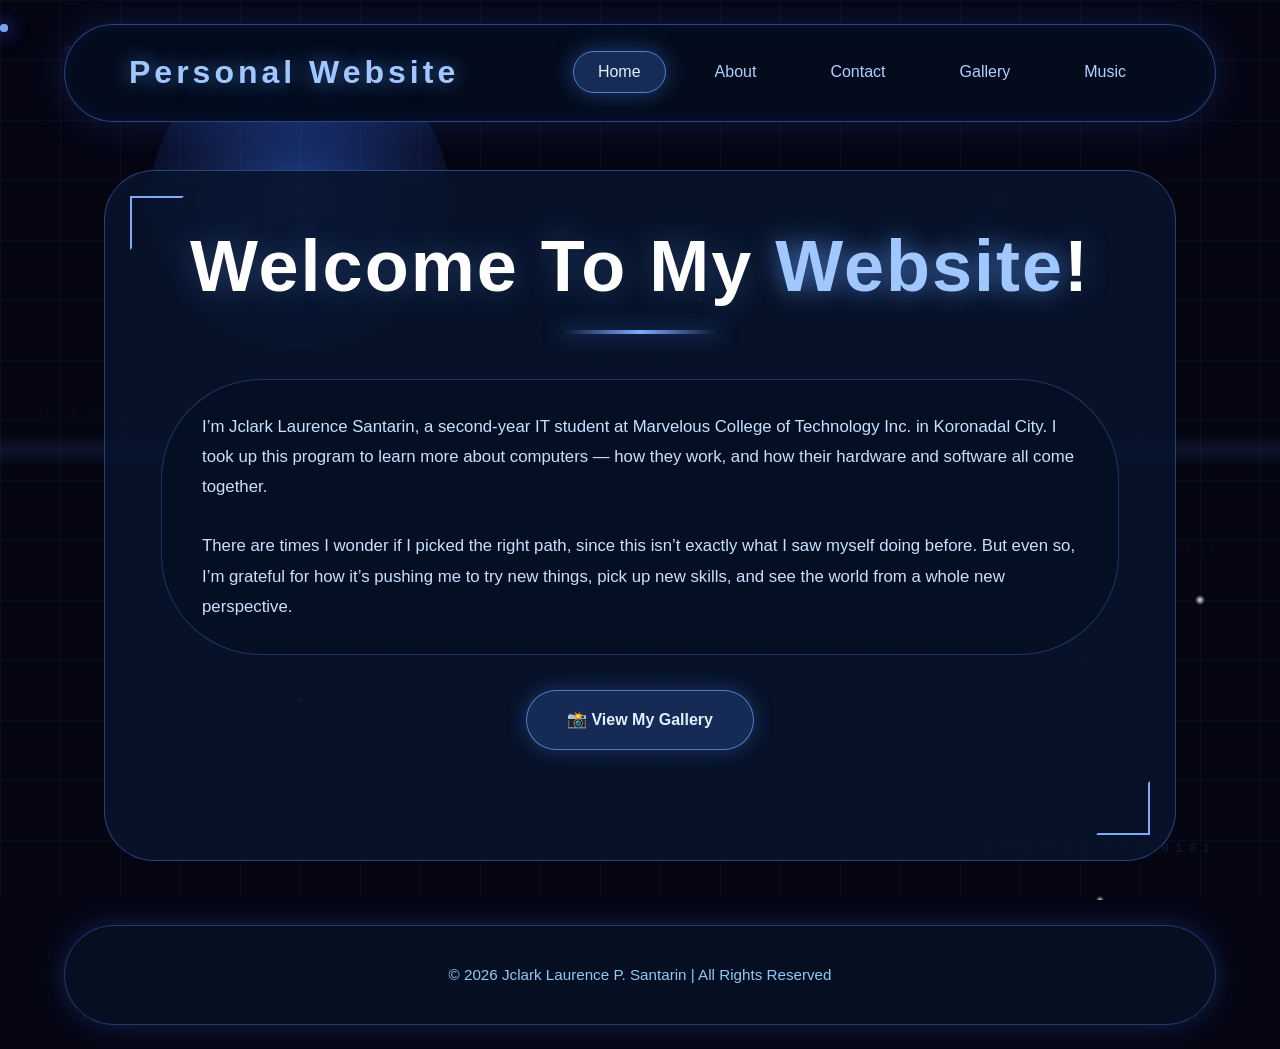
<file: index.html>
<!DOCTYPE html>
<html lang="en">
<head>
    <meta charset="UTF-8">
    <meta name="viewport" content="width=device-width, initial-scale=1.0">
    <title>Home | Jclark Santarin</title>
    <link rel="stylesheet" href="assets/css/style.css">
</head>
<body>

    <div class="scattered-code">&lt;html&gt;</div>
    <div class="scattered-code">const code = true;</div>
    <div class="scattered-code">function run() {}</div>
    <div class="scattered-code">while(active) {}</div>
    <div class="scattered-code">IT_STUDENT = 19</div>
    <div class="scattered-code">// loading...</div>

    <div class="binary-corner top-left">01001001 01010100</div>
    <div class="binary-corner bottom-right">01001110 01010101</div>
    <div class="tech-node"></div>
    <div class="tech-node"></div>
    <div class="tech-node"></div>
    <div class="tech-node"></div>

    <header>
        <div class="nav-container">
            <div class="logo">Personal Website</div>
            <div class="toggle-btn" id="menuToggle">
                <span></span>
                <span></span>
                <span></span>
            </div>
            <ul class="nav-links" id="navLinks">
                <li><a href="index.html" class="active">Home</a></li>
                <li><a href="about.html">About</a></li>
                <li><a href="contact.html">Contact</a></li>
                <li><a href="gallery.html">Gallery</a></li>
                <li><a href="music.html">Music</a></li> 
            </ul>
        </div>
    </header>

    <main>
        <div class="page-card">
            <h1>Welcome To My <span>Website</span>!</h1>
            <div class="info-box">
                <p>I’m Jclark Laurence Santarin, a second-year IT student at Marvelous College of Technology Inc. in Koronadal City. I took up this program to learn more about computers — how they work, and how their hardware and software all come together.</p>
                <br>
                <p>There are times I wonder if I picked the right path, since this isn’t exactly what I saw myself doing before. But even so, I’m grateful for how it’s pushing me to try new things, pick up new skills, and see the world from a whole new perspective.</p>
            </div>

            <!-- NEW BUTTON TO GALLERY -->
            <div style="text-align: center; margin-top: 2rem;">
                <a href="gallery.html" class="gallery-btn">📸 View My Gallery</a>
            </div>
        </div>
    </main>

    <footer>
        <p>&copy; 2026 Jclark Laurence P. Santarin | All Rights Reserved</p>
    </footer>

    <script>
        const menuToggle = document.getElementById('menuToggle');
        const navLinks = document.getElementById('navLinks');
        menuToggle.addEventListener('click', () => {
            menuToggle.classList.toggle('active');
            navLinks.classList.toggle('active');
        });
        document.querySelectorAll('.nav-links a').forEach(link => {
            link.addEventListener('click', () => {
                menuToggle.classList.remove('active');
                navLinks.classList.remove('active');
            });
        });
    </script>

</body>

<div class="flying-code-container">
    <div class="flying-code">sudo apt update</div>
    <div class="flying-code">const hack = true;</div>
    <div class="flying-code">01001001 01010100</div>
    <div class="flying-code">system.connect();</div>
    <div class="flying-code">encrypt(data);</div>
    <div class="flying-code">while(running) {}</div>
    <div class="flying-code">// loading...</div>
    <div class="flying-code">access.granted;</div>
    <div class="flying-code">byte.stream++;</div>
    <div class="flying-code">execute.run();</div>
</div>
</html>
</file>
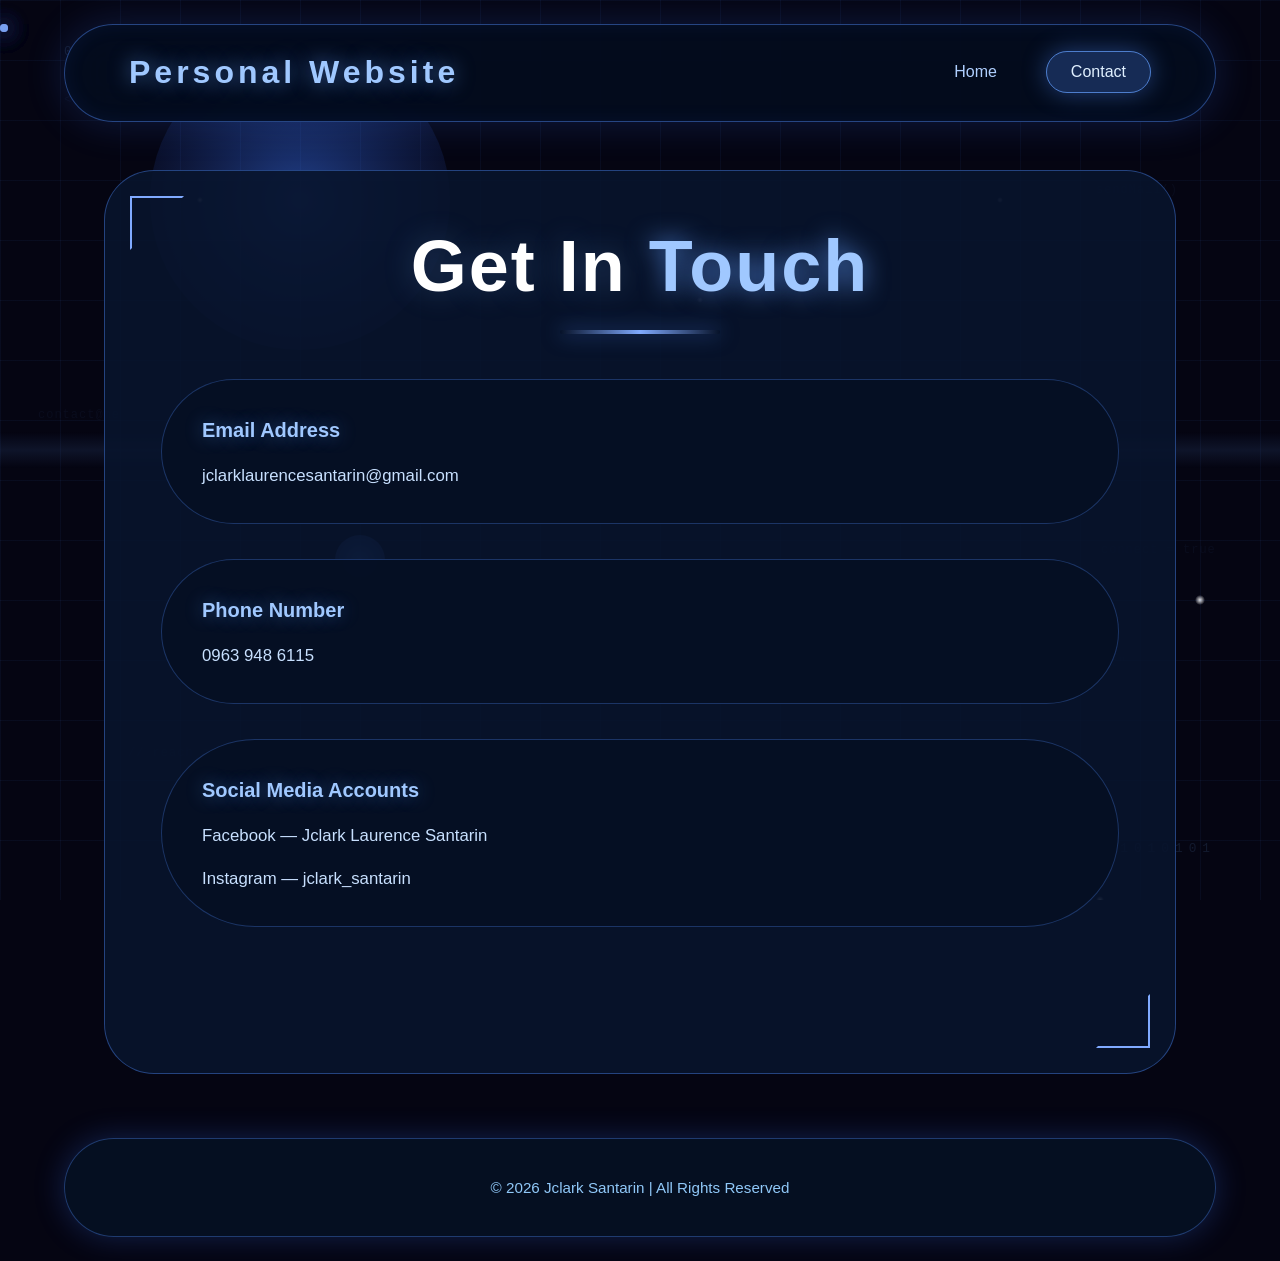
<file: contact.html>
<!DOCTYPE html>
<html lang="en">
<head>
    <meta charset="UTF-8">
    <meta name="viewport" content="width=device-width, initial-scale=1.0">
    <title>Contact Me | Jclark Santarin</title>
    <link rel="stylesheet" href="assets/css/style.css">
</head>
<body>

    <div class="scattered-code">&lt;form&gt;</div>
    <div class="scattered-code">sendMail()</div>
    <div class="scattered-code">contact@me</div>
    <div class="scattered-code">connect = true</div>
    <div class="scattered-code">// reach_out</div>
    <div class="scattered-code">href="contact"</div>

    <div class="binary-corner top-left">01001001 01010100</div>
    <div class="binary-corner bottom-right">01001110 01010101</div>
    <div class="tech-node"></div>
    <div class="tech-node"></div>
    <div class="tech-node"></div>
    <div class="tech-node"></div>

    <header>
        <div class="nav-container">
            <div class="logo">Personal Website</div>
            <div class="toggle-btn" id="menuToggle">
                <span></span>
                <span></span>
                <span></span>
            </div>
            <ul class="nav-links" id="navLinks">
                <li><a href="index.html">Home</a></li>
                <li><a href="contact.html" class="active">Contact</a></li>
            </ul>
        </div>
    </header>

    <main>
        <div class="page-card">
            <h1>Get In <span>Touch</span></h1>
            <div class="info-box">
                <h3>Email Address</h3>
                <a href="https://mail.google.com/mail/?view=cm&fs=1&to=jclarklaurencesantarin@gmail.com" target="_blank" rel="noopener noreferrer">jclarklaurencesantarin@gmail.com</a>
            </div>
            <div class="info-box">
                <h3>Phone Number</h3>
                <a href="tel:+639639486115">0963 948 6115</a>
            </div>
            <div class="info-box">
                <h3>Social Media Accounts</h3>
                <p><a href="https://www.facebook.com/its.laurence.santarin/" target="_blank" rel="noopener noreferrer">Facebook — Jclark Laurence Santarin</a></p>
                <p style="margin-top: 0.8rem;"><a href="https://www.instagram.com/jclark_santarin/" target="_blank" rel="noopener noreferrer">Instagram — jclark_santarin</a></p>
            </div>
        </div>
    </main>

    <footer>
        <p>&copy; 2026 Jclark Santarin | All Rights Reserved</p>
    </footer>

    <script>
        const menuToggle = document.getElementById('menuToggle');
        const navLinks = document.getElementById('navLinks');
        menuToggle.addEventListener('click', () => {
            menuToggle.classList.toggle('active');
            navLinks.classList.toggle('active');
        });
        document.querySelectorAll('.nav-links a').forEach(link => {
            link.addEventListener('click', () => {
                menuToggle.classList.remove('active');
                navLinks.classList.remove('active');
            });
        });
    </script>

</body>

<div class="flying-code-container">
    <div class="flying-code">sudo apt update</div>
    <div class="flying-code">const hack = true;</div>
    <div class="flying-code">01001001 01010100</div>
    <div class="flying-code">system.connect();</div>
    <div class="flying-code">encrypt(data);</div>
    <div class="flying-code">while(running) {}</div>
    <div class="flying-code">// loading...</div>
    <div class="flying-code">access.granted;</div>
    <div class="flying-code">byte.stream++;</div>
    <div class="flying-code">execute.run();</div>
</div>
</html>
</file>
<file: assets/css/style.css>
* {
    margin: 0;
    padding: 0;
    box-sizing: border-box;
    font-family: 'Montserrat', 'Segoe UI', 'Roboto', sans-serif;
}

html {
    scroll-behavior: smooth;
    font-size: 16px;
    /* FIX: Solid deep space base so no white shows through */
    background: #050512 !important;
}

body {
    line-height: 1.8;
    color: #e6f7ff;
    /* FIX: Solid deep space base FIRST, then galaxy image on top */
    background: #050512;
    background-image: 
        url('data:image/svg+xml;utf8,<svg xmlns="http://www.w3.org/2000/svg" viewBox="0 0 2000 2000"><defs><radialGradient id="galaxy" cx="50%" cy="50%" r="70%" fx="50%" fy="50%"><stop offset="0%" stop-color="rgba(60, 120, 255, 0.8)" stop-opacity="0.9"/><stop offset="100%" stop-color="rgba(30, 60, 150, 0.3)" stop-opacity="0.1"/></radialGradient><radialGradient id="star1" cx="50%" cy="50%" r="50%" fx="50%" fy="50%"><stop offset="0%" stop-color="rgba(255, 255, 255, 1)" stop-opacity="1"/><stop offset="100%" stop-color="rgba(255, 255, 255, 0)" stop-opacity="0"/></radialGradient><radialGradient id="star2" cx="50%" cy="50%" r="50%" fx="50%" fy="50%"><stop offset="0%" stop-color="rgba(255, 255, 255, 0.8)" stop-opacity="0.8"/><stop offset="100%" stop-color="rgba(255, 255, 255, 0)" stop-opacity="0"/></radialGradient><radialGradient id="planet1" cx="50%" cy="50%" r="70%" fx="50%" fy="50%"><stop offset="0%" stop-color="rgba(80, 140, 255, 0.9)" stop-opacity="0.9"/><stop offset="100%" stop-color="rgba(50, 100, 200, 0.7)" stop-opacity="0.7"/></radialGradient><radialGradient id="planet2" cx="50%" cy="50%" r="70%" fx="50%" fy="50%"><stop offset="0%" stop-color="rgba(100, 80, 255, 0.9)" stop-opacity="0.9"/><stop offset="100%" stop-color="rgba(70, 50, 200, 0.7)" stop-opacity="0.7"/></radialGradient><radialGradient id="planet3" cx="50%" cy="50%" r="70%" fx="50%" fy="50%"><stop offset="0%" stop-color="rgba(120, 100, 255, 0.9)" stop-opacity="0.9"/><stop offset="100%" stop-color="rgba(80, 60, 200, 0.7)" stop-opacity="0.7"/></radialGradient></defs><circle cx="300" cy="200" r="150" fill="url(%23galaxy)" opacity="0.7"/><circle cx="1400" cy="1600" r="200" fill="url(%23galaxy)" opacity="0.5"/><circle cx="1000" cy="1000" r="100" fill="url(%23galaxy)" opacity="0.6"/><circle cx="200" cy="1400" r="80" fill="url(%23galaxy)" opacity="0.4"/><circle cx="1800" cy="600" r="120" fill="url(%23galaxy)" opacity="0.5"/><circle cx="400" cy="1000" r="5" fill="url(%23star1)" opacity="0.9"/><circle cx="1600" cy="400" r="4" fill="url(%23star1)" opacity="0.8"/><circle cx="800" cy="1400" r="3" fill="url(%23star2)" opacity="0.7"/><circle cx="1200" cy="600" r="5" fill="url(%23star1)" opacity="0.9"/><circle cx="300" cy="700" r="3" fill="url(%23star2)" opacity="0.6"/><circle cx="1700" cy="1300" r="4" fill="url(%23star1)" opacity="0.8"/><circle cx="700" cy="300" r="3" fill="url(%23star2)" opacity="0.7"/><circle cx="1300" cy="1700" r="5" fill="url(%23star1)" opacity="0.9"/><circle cx="1000" cy="200" r="3" fill="url(%23star2)" opacity="0.6"/><circle cx="1000" cy="1800" r="4" fill="url(%23star1)" opacity="0.8"/><circle cx="200" cy="200" r="3" fill="url(%23star2)" opacity="0.7"/><circle cx="1800" cy="1800" r="5" fill="url(%23star1)" opacity="0.9"/><circle cx="500" cy="1500" r="3" fill="url(%23star2)" opacity="0.6"/><circle cx="1500" cy="500" r="4" fill="url(%23star1)" opacity="0.8"/><circle cx="600" cy="1600" r="3" fill="url(%23star2)" opacity="0.7"/><circle cx="1400" cy="400" r="5" fill="url(%23star1)" opacity="0.9"/><circle cx="900" cy="1100" r="3" fill="url(%23star2)" opacity="0.6"/><circle cx="1100" cy="900" r="4" fill="url(%23star1)" opacity="0.8"/><circle cx="360" cy="560" r="25" fill="url(%23planet1)" opacity="0.8"/><circle cx="1640" cy="1440" r="35" fill="url(%23planet2)" opacity="0.8"/><circle cx="1360" cy="840" r="18" fill="url(%23planet3)" opacity="0.8"/></svg>');
    background-attachment: fixed;
    background-size: 2000px 2000px;
    min-height: 100vh;
    position: relative;
    overflow-x: hidden;
    opacity: 0;
    animation: systemBoot 2s ease-out forwards, driftUniverse 120s linear infinite;
}

/* === NEW: Smooth galaxy drift animation === */
@keyframes driftUniverse {
    0% { background-position: 0 0; }
    100% { background-position: 2000px 2000px; }
}

@keyframes systemBoot {
    0% { opacity: 0; background-color: #050512; }
    40% { opacity: 1; }
    100% { opacity: 1; }
}

body::before {
    content: '';
    position: fixed;
    inset: 0;
    background-image: 
        linear-gradient(rgba(80, 140, 255, 0.06) 1px, transparent 1px),
        linear-gradient(90deg, rgba(80, 140, 255, 0.06) 1px, transparent 1px);
    background-size: 60px 60px;
    pointer-events: none;
    z-index: 0;
    animation: gridMove 60s linear infinite;
}

@keyframes gridMove {
    0% { transform: translate(0,0); }
    100% { transform: translate(60px,60px); }
}

body::after {
    content: '';
    position: fixed;
    inset: 0;
    background: linear-gradient(180deg, transparent 48%, rgba(100, 160, 255, 0.10) 50%, transparent 52%);
    pointer-events: none;
    z-index: 0;
    animation: scan 15s linear infinite;
}

@keyframes scan {
    0% { transform: translateY(-100%); }
    100% { transform: translateY(100%); }
}

.scattered-code {
    position: fixed;
    font-family: 'Courier New', monospace;
    font-size: 0.75rem;
    color: rgba(100, 160, 255, 0.18);
    letter-spacing: 1px;
    white-space: nowrap;
    pointer-events: none;
    z-index: 0;
    opacity: 0;
    animation: codeReveal 3s ease-out forwards, floatCode 45s infinite ease-in-out 3s;
}

.scattered-code:nth-child(1) { top: 10%; left: 5%; animation-delay: 0.5s, 3.5s; transform: rotate(-8deg); }
.scattered-code:nth-child(2) { top: 20%; right: 8%; animation-delay: 1s, 4s; transform: rotate(6deg); }
.scattered-code:nth-child(3) { top: 45%; left: 3%; animation-delay: 1.5s, 4.5s; transform: rotate(-5deg); }
.scattered-code:nth-child(4) { top: 60%; right: 5%; animation-delay: 2s, 5s; transform: rotate(9deg); }
.scattered-code:nth-child(5) { bottom: 15%; left: 10%; animation-delay: 2.5s, 5.5s; transform: rotate(-10deg); }
.scattered-code:nth-child(6) { bottom: 25%; right: 12%; animation-delay: 3s, 6s; transform: rotate(4deg); }

@keyframes codeReveal {
    0% { opacity: 0; transform: translateY(20px) rotate(var(--r,0deg)); }
    100% { opacity: 0.25; transform: translateY(0) rotate(var(--r,0deg)); }
}

@keyframes floatCode {
    0%,100% { opacity: 0.18; transform: translateY(0) rotate(var(--r,0deg)); }
    50% { opacity: 0.35; transform: translateY(-15px) rotate(var(--r,0deg)); }
}

.tech-node {
    position: fixed;
    width: 8px;
    height: 8px;
    background: #80aaff;
    border-radius: 50%;
    box-shadow: 0 0 25px #6088ff, 0 0 50px rgba(80, 140, 255, 0.5);
    opacity: 0;
    animation: nodePop 2.5s ease-out forwards, nodeFloat 35s infinite ease-in-out 3s;
    z-index: 0;
    pointer-events: none;
}

.tech-node:nth-child(1) { top: 12%; left: 6%; animation-delay: 0.6s, 3.2s; }
.tech-node:nth-child(2) { top: 40%; right: 8%; animation-delay: 1.2s, 3.6s; }
.tech-node:nth-child(3) { bottom: 20%; left: 10%; animation-delay: 1.8s, 4.0s; }
.tech-node:nth-child(4) { bottom: 8%; right: 4%; animation-delay: 2.4s, 4.4s; }

@keyframes nodePop {
    0% { opacity: 0; transform: scale(0); }
    60% { opacity: 1; transform: scale(1.2); }
    100% { opacity: 0.5; transform: scale(1); }
}

@keyframes nodeFloat {
    0%,100% { transform: translateY(0) translateX(0) scale(1); opacity: 0.4; }
    50% { transform: translateY(-40px) translateX(25px) scale(1.4); opacity: 1; }
}

.binary-corner {
    position: fixed;
    font-family: 'Courier New', monospace;
    font-size: 0.8rem;
    color: rgba(120, 180, 255, 0.3);
    letter-spacing: 6px;
    pointer-events: none;
    z-index: 1;
    opacity: 0;
    animation: binaryFade 3s ease-out forwards, binaryPulse 6s ease-in-out infinite alternate 3s;
}

.binary-corner.top-left { top: 2.5rem; left: 5%; animation-delay: 0.3s, 3.3s; }
.binary-corner.bottom-right { bottom: 2.5rem; right: 5%; animation-delay: 0.6s, 3.6s; }

@keyframes binaryFade {
    0% { opacity: 0; letter-spacing: 1px; }
    100% { opacity: 0.4; letter-spacing: 6px; }
}

@keyframes binaryPulse {
    0% { opacity: 0.2; }
    100% { opacity: 0.5; }
}

header {
    background: rgba(4, 12, 30, 0.95);
    backdrop-filter: blur(25px);
    -webkit-backdrop-filter: blur(25px);
    padding: clamp(1rem, 3vw, 1.2rem) 5%;
    margin: 1.5rem 5%;
    border-radius: 100px;
    border: 1px solid rgba(80, 140, 255, 0.45);
    box-shadow: 0 0 40px rgba(60, 120, 255, 0.2), inset 0 0 20px rgba(60, 120, 255, 0.08);
    position: sticky;
    top: 0.8rem;
    z-index: 999;
    opacity: 0;
    transform: translateY(-30px);
    animation: headerSlide 1.8s cubic-bezier(0.26, 1.36, 0.74, 1.04) 1s forwards;
    transition: all 0.3s ease;
}

@keyframes headerSlide {
    0% { opacity: 0; transform: translateY(-30px); }
    100% { opacity: 1; transform: translateY(0); }
}

header:hover {
    border-color: rgba(100, 160, 255, 0.7);
    box-shadow: 0 0 50px rgba(60, 120, 255, 0.3), inset 0 0 25px rgba(60, 120, 255, 0.12);
}

.nav-container {
    max-width: 1200px;
    margin: 0 auto;
    display: flex;
    justify-content: space-between;
    align-items: center;
    position: relative;
    z-index: 2;
}

.logo {
    font-size: clamp(1.6rem, 5vw, 2rem);
    font-weight: 800;
    color: #a0c8ff;
    letter-spacing: 4px;
    text-shadow: 0 0 20px rgba(100, 160, 255, 0.6);
    transition: all 0.3s ease;
}

.logo:hover {
    transform: scale(1.08);
    text-shadow: 0 0 30px rgba(100, 160, 255, 0.9);
}

.nav-links {
    display: flex;
    list-style: none;
    gap: clamp(1rem, 3vw, 1.5rem);
}

.nav-links a {
    color: #b0d0ff;
    text-decoration: none;
    font-weight: 500;
    font-size: clamp(0.95rem, 3.5vw, 1rem);
    padding: 0.7rem 1.5rem;
    border-radius: 100px;
    border: 1px solid transparent;
    transition: all 0.3s cubic-bezier(0.4,0,0.2,1);
    touch-action: manipulation;
    position: relative;
    z-index: 2;
    opacity: 0;
    transform: translateX(20px);
    animation: linkSlide 1.2s ease-out forwards;
}

.nav-links li:nth-child(1) a { animation-delay: 1.2s; }
.nav-links li:nth-child(2) a { animation-delay: 1.5s; }
.nav-links li:nth-child(3) a { animation-delay: 1.8s; }

@keyframes linkSlide {
    to { opacity: 1; transform: translateX(0); }
}

.nav-links a:hover, 
.nav-links a.active {
    background: rgba(80, 140, 255, 0.25);
    color: #e0f0ff;
    border-color: rgba(100, 160, 255, 0.7);
    box-shadow: 0 0 25px rgba(80, 140, 255, 0.4);
}

.toggle-btn {
    display: none;
    flex-direction: column;
    gap: 7px;
    cursor: pointer;
    touch-action: manipulation;
    position: relative;
    z-index: 3;
    padding: 0.6rem;
    border-radius: 10px;
    transition: background 0.3s ease;
    opacity: 0;
    animation: fadeIn 1.2s ease-out 1.5s forwards;
}

.toggle-btn:hover {
    background: rgba(80, 140, 255, 0.15);
}

.toggle-btn span {
    width: 32px;
    height: 3px;
    background: #80aaff;
    border-radius: 2px;
    box-shadow: 0 0 15px rgba(80, 140, 255, 0.5);
    transition: all 0.3s ease;
}

.toggle-btn.active span:nth-child(1) { transform: rotate(45deg) translate(8px,8px); }
.toggle-btn.active span:nth-child(2) { opacity: 0; }
.toggle-btn.active span:nth-child(3) { transform: rotate(-45deg) translate(8px,-8px); }

main {
    max-width: 1200px;
    margin: clamp(2rem, 5vw, 3rem) auto;
    padding: 0 5%;
    position: relative;
    z-index: 2;
}

.page-card {
    background: rgba(8, 20, 45, 0.9);
    padding: clamp(1.8rem, 5vw, 3.5rem);
    border-radius: 50px;
    border: 1px solid rgba(80, 140, 255, 0.4);
    position: relative;
    overflow: hidden;
    transition: all 0.4s ease;
    opacity: 0;
    transform: translateY(30px) scale(0.98);
    animation: cardFadeIn 1.5s cubic-bezier(0.26, 1.36, 0.74, 1.04) 2s forwards;
}

@keyframes cardFadeIn {
    to { opacity: 1; transform: translateY(0) scale(1); }
}

.page-card::before,
.page-card::after {
    content: '';
    position: absolute;
    width: 50px;
    height: 50px;
    border: 2px solid transparent;
    opacity: 0;
    animation: cornerPop 1.8s ease-out 2.5s forwards;
}

.page-card::before {
    top: 25px; left: 25px;
    border-top-color: #80aaff;
    border-left-color: #80aaff;
}

.page-card::after {
    bottom: 25px; right: 25px;
    border-bottom-color: #80aaff;
    border-right-color: #80aaff;
    animation-delay: 2.8s;
}

@keyframes cornerPop {
    to { opacity: 1; }
}

.page-card:hover {
    border-color: rgba(100, 160, 255, 0.8);
    box-shadow: 0 0 60px rgba(60, 120, 255, 0.35), inset 0 0 40px rgba(60, 120, 255, 0.15);
}

h1 {
    color: #ffffff;
    font-size: clamp(2.2rem, 8vw, 4.5rem);
    margin-bottom: clamp(1.8rem, 5vw, 2.8rem);
    text-align: center;
    font-weight: 900;
    line-height: 1.1;
    text-shadow: 0 0 30px rgba(120, 180, 255, 0.25);
    opacity: 0;
    letter-spacing: -10px;
    animation: titleGlitch 1.8s ease-out 2.2s forwards;
}

@keyframes titleGlitch {
    0% { opacity: 0; letter-spacing: -10px; transform: skewX(10deg); }
    70% { transform: skewX(-5deg); }
    100% { opacity: 1; letter-spacing: 2px; transform: skewX(0); }
}

h1 span {
    color: #a0c8ff;
    text-shadow: 0 0 25px rgba(100, 160, 255, 0.7);
}

h1::after {
    content: '';
    width: 0;
    height: 4px;
    background: linear-gradient(90deg, transparent, #80aaff, transparent);
    display: block;
    margin: 1.5rem auto 0;
    border-radius: 100px;
    box-shadow: 0 0 20px rgba(80, 140, 255, 0.6);
    animation: lineGrow 1.5s ease-out 2.5s forwards;
}

@keyframes lineGrow {
    to { width: 160px; }
}

.info-box {
    margin: clamp(1.5rem, 5vw, 2.2rem) 0;
    padding: clamp(1.3rem, 5vw, 2rem) clamp(1.8rem, 5vw, 2.5rem);
    background: rgba(6, 16, 35, 0.95);
    border-radius: 100px;
    border: 1px solid rgba(80, 140, 255, 0.3);
    position: relative;
    overflow: hidden;
    transition: all 0.35s ease;
    opacity: 0;
    transform: translateX(-20px);
    animation: infoSlide 1.2s ease-out forwards;
}

.info-box:nth-child(2) { animation-delay: 2.8s; }
.info-box:nth-child(3) { animation-delay: 3.1s; }
.info-box:nth-child(4) { animation-delay: 3.4s; }
.info-box:nth-child(5) { animation-delay: 3.7s; }

@keyframes infoSlide {
    to { opacity: 1; transform: translateX(0); }
}

.info-box::before {
    content: '';
    position: absolute;
    top: 0;
    left: -100%;
    width: 100%;
    height: 100%;
    background: linear-gradient(90deg, transparent, rgba(100, 160, 255, 0.25), transparent);
    transition: left 0.8s ease;
}

.info-box:hover::before { left: 100%; }

.info-box:hover {
    border-radius: 28px;
    border-color: rgba(100, 160, 255, 0.7);
    box-shadow: 0 0 30px rgba(80, 140, 255, 0.28);
    padding-left: clamp(2rem, 6vw, 3rem);
    background: rgba(10, 24, 45, 0.98);
}

.info-box h3 {
    color: #a0c8ff;
    margin-bottom: 0.8rem;
    font-size: clamp(1.05rem, 4vw, 1.25rem);
    font-weight: 700;
    text-shadow: 0 0 18px rgba(100, 160, 255, 0.45);
}

.info-box p, 
.info-box a {
    color: #c8e0ff;
    font-size: clamp(0.95rem, 3.8vw, 1.05rem);
    text-decoration: none;
    transition: all 0.25s ease;
}

@keyframes linkPulseGlow {
    0%,100% { color: #e8f0ff; text-shadow: 0 0 12px rgba(180, 220, 255, 0.8), 0 0 25px rgba(140, 180, 255, 0.6); }
    50% { color: #ffffff; text-shadow: 0 0 22px rgba(200, 230, 255, 1), 0 0 40px rgba(160, 200, 255, 0.9); }
}

.info-box a:hover,
.info-box a:focus {
    animation: linkPulseGlow 1.2s ease-in-out infinite;
    outline: none;
}

.info-box a:active {
    transform: scale(1.05);
    animation-duration: 0.5s;
}

.profile-pic-container {
    text-align: center;
    margin: 0 0 clamp(2rem, 6vw, 3rem);
    position: relative;
    cursor: pointer;
    opacity: 0;
    transform: scale(0.8);
    animation: picPop 1.5s cubic-bezier(0.26, 1.36, 0.74, 1.04) 2.5s forwards;
}

@keyframes picPop {
    to { opacity: 1; transform: scale(1); }
}

.profile-pic {
    width: clamp(160px, 45vw, 220px);
    height: clamp(160px, 45vw, 220px);
    object-fit: cover;
    border-radius: 50%;
    border: 3px solid #80aaff;
    padding: 7px;
    background: #020815;
    box-shadow: 0 0 0 4px #020815, 0 0 0 8px rgba(80, 140, 255, 0.35), 0 0 40px rgba(80, 140, 255, 0.45);
    transition: all 0.4s ease;
    animation: slowPicPulse 5s ease-in-out infinite;
}

.profile-pic:hover {
    transform: scale(1.1) rotate(5deg);
    border-color: #a0c8ff;
    box-shadow: 0 0 0 5px #020815, 0 0 0 10px rgba(100, 160, 255, 0.55), 0 0 60px rgba(100, 160, 255, 0.6);
    animation: none;
}

.profile-pic.enlarged {
    position: fixed;
    top: 50%;
    left: 50%;
    transform: translate(-50%, -50%) scale(1);
    width: clamp(300px, 85vw, 480px);
    height: clamp(300px, 85vw, 480px);
    z-index: 9999;
    cursor: zoom-out;
    animation: smoothPop 0.4s cubic-bezier(0.26, 1.36, 0.74, 1.04);
    border-width: 6px;
    padding: 10px;
    box-shadow: 0 0 0 6px #020815, 0 0 0 12px rgba(100, 160, 255, 0.55), 0 0 80px rgba(100, 160, 255, 0.7);
}

@keyframes smoothPop {
    0% { transform: translate(-50%, -50%) scale(0.75); opacity: 1; }
    70% { transform: translate(-50%, -50%) scale(1.08); opacity: 1; }
    100% { transform: translate(-50%, -50%) scale(1); opacity: 1; }
}

.overlay {
    position: fixed;
    inset: 0;
    background: rgba(2, 8, 20, 0.96);
    z-index: 9998;
    display: none;
    backdrop-filter: blur(8px);
}

.overlay.active {
    display: block;
    animation: fadeIn 0.3s ease;
}

@keyframes fadeIn {
    0% { opacity: 0; }
    100% { opacity: 1; }
}

footer {
    background: rgba(6, 16, 35, 0.95);
    color: #90c8f8;
    text-align: center;
    padding: clamp(1.3rem, 5vw, 2.2rem);
    margin: clamp(2.5rem, 6vw, 4rem) 5% 1.5rem;
    border-radius: 100px;
    border: 1px solid rgba(80, 140, 255, 0.35);
    box-shadow: 0 0 30px rgba(60, 120, 255, 0.25);
    position: relative;
    z-index: 2;
    font-size: clamp(0.9rem, 3.5vw, 0.95rem);
    transition: all 0.3s ease;
    opacity: 0;
    animation: fadeIn 1.5s ease-out 3.5s forwards;
}

footer:hover {
    border-color: rgba(100, 160, 255, 0.6);
    box-shadow: 0 0 40px rgba(60, 120, 255, 0.35);
}

@keyframes slowPicPulse {
    0%,100% { box-shadow: 0 0 0 4px #020815, 0 0 0 8px rgba(80, 140, 255, 0.3), 0 0 35px rgba(80, 140, 255, 0.4); }
    50% { box-shadow: 0 0 0 4px #020815, 0 0 0 10px rgba(100, 160, 255, 0.55), 0 0 60px rgba(100, 160, 255, 0.65); }
}

@media (max-width: 1024px) {
    body { font-size: 15px; }
}

@media (max-width: 768px) {
    body { font-size: 14px; }
    header { margin: 1rem 3%; border-radius: 60px; }
    .toggle-btn { display: flex; }
    .nav-links {
        position: absolute;
        top: 100%;
        left: 3%;
        right: 3%;
        flex-direction: column;
        background: rgba(6, 16, 35, 0.98);
        padding: 2rem;
        gap: 1.5rem;
        border-radius: 28px;
        border: 1px solid rgba(100, 160, 255, 0.7);
        transform: translateY(-180%);
        opacity: 0;
        transition: all 0.35s ease;
        z-index: 9999;
        pointer-events: none;
    }
    .nav-links.active { transform: translateY(0); opacity: 1; pointer-events: auto; }
    .nav-links a { text-align: center; padding: 0.9rem; display: block; opacity: 1; transform: none; animation: none; }
    .info-box { border-radius: 28px; }
    h1 { text-align: center; }
    h1::after { margin-left: auto; margin-right: auto; }
}

@media (max-width: 480px) {
    main { padding: 0 3%; }
    .page-card { border-radius: 35px; padding: 1.6rem; }
    .logo { letter-spacing: 2px; }
}


.gallery-btn {
    display: inline-block;
    padding: 0.9rem 2.5rem;
    background: rgba(80, 140, 255, 0.2);
    color: #e0f0ff;
    border: 1px solid rgba(100, 160, 255, 0.7);
    border-radius: 100px;
    text-decoration: none;
    font-weight: 600;
    font-size: 1rem;
    transition: all 0.3s ease;
    box-shadow: 0 0 20px rgba(80, 140, 255, 0.3);
}

.gallery-btn:hover {
    background: rgba(80, 140, 255, 0.4);
    box-shadow: 0 0 35px rgba(80, 140, 255, 0.6);
    transform: translateY(-3px);
}

/* Gallery Grid Layout */
.gallery-grid {
    display: grid;
    grid-template-columns: repeat(auto-fit, minmax(250px, 1fr));
    gap: 1.5rem;
    margin-top: 2rem;
}

.gallery-item {
    background: rgba(6, 16, 35, 0.9);
    border-radius: 20px;
    border: 1px solid rgba(80, 140, 255, 0.3);
    padding: 0.8rem;
    transition: all 0.3s ease;
}

.gallery-item:hover {
    border-color: rgba(100, 160, 255, 0.7);
    box-shadow: 0 0 30px rgba(80, 140, 255, 0.35);
    transform: scale(1.03);
}

.gallery-item img,
.gallery-item video {
    width: 100%;
    height: 220px;
    object-fit: cover;
    border-radius: 12px;
}

/* =====================================
   FLYING HACKER CODE EFFECT
===================================== */

.flying-code-container {
    position: fixed;
    inset: 0;
    z-index: 0;
    overflow: hidden;
    pointer-events: none;
}

.flying-code {
    position: absolute;
    font-family: 'Courier New', monospace;
    font-size: 0.9rem;
    font-weight: 500;
    color: rgba(80, 200, 255, 0.35);
    text-shadow: 0 0 8px rgba(80, 200, 255, 0.6);
    white-space: nowrap;
    animation: flyUp linear infinite;
    opacity: 0;
}

/* Different speeds, sizes, and delays for natural look */
.flying-code:nth-child(1) { left: 8%; animation-duration: 18s; animation-delay: 0s; }
.flying-code:nth-child(2) { left: 22%; animation-duration: 22s; animation-delay: 2s; font-size: 0.8rem; }
.flying-code:nth-child(3) { left: 38%; animation-duration: 25s; animation-delay: 5s; color: rgba(100, 220, 255, 0.3); }
.flying-code:nth-child(4) { left: 55%; animation-duration: 20s; animation-delay: 1s; font-size: 1rem; }
.flying-code:nth-child(5) { left: 70%; animation-duration: 28s; animation-delay: 7s; color: rgba(60, 180, 255, 0.4); }
.flying-code:nth-child(6) { left: 85%; animation-duration: 16s; animation-delay: 3s; font-size: 0.75rem; }
.flying-code:nth-child(7) { left: 12%; animation-duration: 24s; animation-delay: 9s; }
.flying-code:nth-child(8) { left: 62%; animation-duration: 19s; animation-delay: 4s; color: rgba(90, 210, 255, 0.35); }
.flying-code:nth-child(9) { left: 30%; animation-duration: 30s; animation-delay: 6s; font-size: 0.85rem; }
.flying-code:nth-child(10) { left: 92%; animation-duration: 21s; animation-delay: 8s; }

@keyframes flyUp {
    0% {
        transform: translateY(110vh) rotate(-4deg);
        opacity: 0;
    }
    10% {
        opacity: 0.5;
    }
    90% {
        opacity: 0.5;
    }
    100% {
        transform: translateY(-10vh) rotate(4deg);
        opacity: 0;
    }
}

/* Circular Smooth Zoom Video */
#zoomOverlay {
    position: fixed;
    inset: 0;
    background: rgba(2, 8, 20, 0.94);
    z-index: 9999;
    display: none;
    align-items: center;
    justify-content: center;
    backdrop-filter: blur(12px);
    opacity: 0;
    transition: opacity 0.3s ease;
}

#zoomOverlay.active {
    display: flex;
    opacity: 1;
}

.circle-zoom-wrap {
    width: clamp(280px, 80vw, 520px);
    height: clamp(280px, 80vw, 520px);
    border-radius: 50%;
    border: 4px solid #80aaff;
    padding: 8px;
    background: #020815;
    box-shadow: 0 0 0 6px #020815, 0 0 0 12px rgba(80, 140, 255, 0.4), 0 0 80px rgba(80, 140, 255, 0.5);
    overflow: hidden;
    transform: scale(0.7) rotate(-5deg);
    transition: all 0.45s cubic-bezier(0.26, 1.36, 0.74, 1.04);
}

#zoomOverlay.active .circle-zoom-wrap {
    transform: scale(1) rotate(0deg);
}

.circle-zoom-wrap video {
    width: 100%;
    height: 100%;
    object-fit: cover;
    border-radius: 50%;
    background: #000;
}
/* =====================================
   FULL SPOTIFY-STYLE LAYOUT
===================================== */
.playlist-banner {
    display: flex;
    align-items: flex-end;
    gap: 2rem;
    padding: 2.5rem 0;
    background: linear-gradient(180deg, #4a3494 0%, #050512 60%);
    border-radius: 20px;
    margin-bottom: 2rem;
    padding-left: 2rem;
    padding-right: 2rem;
    flex-wrap: wrap;
}

.playlist-cover {
    width: 180px;
    height: 180px;
    border-radius: 4px;
    background: linear-gradient(135deg, #7b61ff, #4facfe, #a8ff78);
    box-shadow: 0 8px 30px rgba(0,0,0,0.5);
    display: flex;
    align-items: center;
    justify-content: center;
    font-size: 4rem;
    color: #fff;
    flex-shrink: 0;
}

.playlist-cover img {
    width: 100%;
    height: 100%;
    object-fit: cover;
    border-radius: inherit;
}

.playlist-label {
    font-size: 0.9rem;
    font-weight: 600;
    text-transform: uppercase;
    margin-bottom: 0.5rem;
    color: #ddd;
}

.playlist-info h1 {
    font-size: clamp(2.5rem, 8vw, 4rem);
    margin: 0 0 0.5rem;
    text-align: left;
    text-shadow: 0 0 20px rgba(100,160,255,0.3);
}

.playlist-meta {
    color: #bbb;
    font-size: 0.95rem;
}

.player-controls {
    display: flex;
    align-items: center;
    gap: 1.5rem;
    margin-bottom: 2rem;
}

.play-btn {
    width: 56px;
    height: 56px;
    border-radius: 50%;
    border: none;
    background: #1ed760;
    color: #000;
    font-size: 1.3rem;
    cursor: pointer;
    box-shadow: 0 0 20px rgba(30,215,96,0.4);
    transition: transform 0.2s ease;
}

.play-btn:hover {
    transform: scale(1.08);
}

.ctrl-btn {
    background: transparent;
    border: none;
    color: #bbb;
    font-size: 1.4rem;
    cursor: pointer;
    transition: color 0.2s ease;
}

.ctrl-btn:hover {
    color: #fff;
}

.track-header {
    display: grid;
    grid-template-columns: 40px 2fr 1.5fr 1fr;
    gap: 1rem;
    padding: 0.8rem 1rem;
    border-bottom: 1px solid rgba(255,255,255,0.1);
    color: #aaa;
    font-size: 0.85rem;
    text-transform: uppercase;
    letter-spacing: 0.5px;
}

.track-list {
    margin-top: 1rem;
}

.track-item {
    display: grid;
    grid-template-columns: 40px 2fr 1.5fr 1fr;
    gap: 1rem;
    padding: 0.7rem 1rem;
    border-radius: 6px;
    align-items: center;
    cursor: pointer;
    transition: background 0.2s ease;
    color: #ddd;
}

.track-item:hover {
    background: rgba(255,255,255,0.08);
}

.track-thumb {
    width: 40px;
    height: 40px;
    border-radius: 4px;
    background: #222;
    display: inline-flex;
    align-items: center;
    justify-content: center;
    margin-right: 0.8rem;
    font-size: 0.9rem;
}

.col-title {
    display: flex;
    align-items: center;
}

.col-title h4 {
    color: #fff;
    margin: 0;
    font-size: 0.95rem;
}

.col-title p {
    margin: 0;
    font-size: 0.8rem;
    color: #aaa;
}

.col-album, .col-date {
    color: #aaa;
    font-size: 0.9rem;
}

audio {
    display: none;
}

@media (max-width: 768px) {
    .playlist-banner { flex-direction: column; align-items: center; text-align: center; }
    .playlist-info h1 { text-align: center; }
    .track-header, .track-item { grid-template-columns: 30px 2fr 1fr; }
    .col-album { display: none; }
}
/* =====================================
   FLOATING GLOW PLAYER BAR - MATCH NAV
===================================== */
.bottom-player {
    position: fixed;
    bottom: 12px;
    left: 50%;
    transform: translateX(-50%);
    width: 96%;
    max-width: 1400px;
    height: 80px;
    background: rgba(5, 15, 35, 0.85);
    border: 1px solid rgba(80, 160, 255, 0.35);
    border-radius: 999px;
    backdrop-filter: blur(12px);
    box-shadow: 0 0 25px rgba(80, 160, 255, 0.15);
    display: flex;
    align-items: center;
    justify-content: space-between;
    padding: 0 24px;
    gap: 20px;
    z-index: 9999;
}

.page-card {
    padding-bottom: 110px;
}

.player-left {
    display: flex;
    align-items: center;
    gap: 12px;
    min-width: 220px;
}

.player-thumb {
    width: 48px;
    height: 48px;
    border-radius: 4px;
    background: #282828;
    overflow: hidden;
    display: flex;
    align-items: center;
    justify-content: center;
}

.player-thumb img {
    width: 100%;
    height: 100%;
    object-fit: cover;
}

.player-info {
    display: flex;
    flex-direction: column;
    gap: 2px;
}

.player-info h5 {
    margin: 0;
    color: #fff;
    font-size: 0.9rem;
}

.player-info p {
    margin: 0;
    color: #b3b3b3;
    font-size: 0.75rem;
}

.like-btn {
    background: transparent;
    border: none;
    color: #b3b3b3;
    font-size: 16px;
    cursor: pointer;
}

.player-center {
    flex: 1;
    max-width: 700px;
    display: flex;
    flex-direction: column;
    align-items: center;
    gap: 6px;
}

.ctrl-row {
    display: flex;
    align-items: center;
    gap: 22px;
}

.player-ctrl {
    background: transparent;
    border: none;
    color: #b3b3b3;
    font-size: 18px;
    cursor: pointer;
}

.main-play {
    width: 32px;
    height: 32px;
    border-radius: 50%;
    border: none;
    background: #ffffff;
    color: #000;
    font-size: 12px;
    cursor: pointer;
    display: flex;
    align-items: center;
    justify-content: center;
}

.progress-bar {
    width: 100%;
    display: flex;
    align-items: center;
    gap: 8px;
    font-size: 11px;
    color: #b3b3b3;
}

.bar-wrap {
    flex: 1;
    height: 3px;
    background: #404040;
    border-radius: 2px;
    cursor: pointer;
    position: relative;
}

.bar-fill {
    width: 0%;
    height: 100%;
    background: #fff;
    border-radius: 2px;
    transition: width 0.05s linear;
}

.player-right {
    display: flex;
    align-items: center;
    gap: 8px;
    min-width: 120px;
    justify-content: flex-end;
}

.vol-bar {
    width: 80px;
    height: 3px;
    background: #404040;
    border-radius: 2px;
    cursor: pointer;
    position: relative;
}

.vol-fill {
    width: 70%;
    height: 100%;
    background: #fff;
    border-radius: 2px;
}
.track-thumb {
    width: 40px;
    height: 40px;
    border-radius: 4px;
    overflow: hidden;
    background: #282828;
    display: flex;
    align-items: center;
    justify-content: center;
    flex-shrink: 0;
}

.track-thumb img {
    width: 100%;
    height: 100%;
    object-fit: cover;
}
/* ARTIST FULL VIEW - GLASS STYLE */
.artist-view {
    position: fixed;
    inset: 0;
    background: rgba(0,0,0,0.75);
    backdrop-filter: blur(18px);
    display: none;
    align-items: center;
    justify-content: center;
    z-index: 99999;
    padding: 20px;
}

.artist-view.active {
    display: flex;
}

.artist-card {
    width: 100%;
    max-width: 380px;
    background: rgba(255,255,255,0.08);
    border-radius: 24px;
    padding: 28px;
    border: 1px solid rgba(255,255,255,0.15);
    box-shadow: 0 0 40px rgba(0,0,0,0.3);
    position: relative;
}

.close-view {
    position: absolute;
    top: 12px;
    right: 16px;
    background: transparent;
    border: none;
    color: #fff;
    font-size: 24px;
    cursor: pointer;
    opacity: 0.7;
}

.close-view:hover {
    opacity: 1;
}

.artist-cover {
    width: 100%;
    aspect-ratio: 1 / 1;
    border-radius: 16px;
    overflow: hidden;
    margin-bottom: 20px;
    background: #222;
}

.artist-cover img {
    width: 100%;
    height: 100%;
    object-fit: cover;
}

.artist-card h2 {
    margin: 0 0 4px;
    color: #fff;
    font-size: 1.4rem;
}

.artist-card p {
    margin: 0 0 18px;
    color: #ccc;
    font-size: 1rem;
}

.artist-progress {
    display: flex;
    align-items: center;
    gap: 8px;
    margin-bottom: 16px;
    font-size: 11px;
    color: #aaa;
}

.art-bar-wrap {
    flex: 1;
    height: 4px;
    background: rgba(255,255,255,0.2);
    border-radius: 2px;
    cursor: pointer;
}

.art-bar-fill {
    width: 0%;
    height: 100%;
    background: #fff;
    border-radius: 2px;
}

.artist-controls {
    display: flex;
    align-items: center;
    justify-content: center;
    gap: 32px;
    margin-bottom: 18px;
}

.art-ctrl {
    background: transparent;
    border: none;
    color: #fff;
    font-size: 22px;
    cursor: pointer;
    opacity: 0.8;
}

.art-play {
    width: 48px;
    height: 48px;
    border-radius: 50%;
    border: none;
    background: #fff;
    color: #000;
    font-size: 18px;
    cursor: pointer;
    display: flex;
    align-items: center;
    justify-content: center;
}

.artist-volume {
    display: flex;
    align-items: center;
    gap: 8px;
    justify-content: center;
}

.art-vol-bar {
    width: 120px;
    height: 4px;
    background: rgba(255,255,255,0.2);
    border-radius: 2px;
    cursor: pointer;
}

.art-vol-fill {
    width: 70%;
    height: 100%;
    background: #fff;
    border-radius: 2px;
}
.go-music-btn {
    display: inline-block;
    padding: 10px 28px;
    margin-top: 20px;
    background: rgba(80, 160, 255, 0.15);
    color: #fff;
    border: 1px solid rgba(80, 160, 255, 0.4);
    border-radius: 999px;
    text-decoration: none;
    font-weight: 500;
    transition: all 0.2s ease;
}

.go-music-btn:hover {
    background: rgba(80, 160, 255, 0.3);
    transform: translateY(-2px);
}
.profile-card {
    padding: 18px 24px;
    margin: 12px 0;
    background: rgba(5, 15, 35, 0.6);
    border: 1px solid rgba(80, 160, 255, 0.35);
    border-radius: 999px;
    cursor: pointer;
    transition: all 0.25s ease;
}

.profile-card:hover {
    border-color: rgba(100, 180, 255, 0.7);
    box-shadow: 0 0 12px rgba(80, 160, 255, 0.2);
    transform: translateX(4px);
}

.card-label {
    margin: 0 0 6px;
    color: #a0c8ff;
    font-size: 0.9rem;
    font-weight: 600;
}

.card-value {
    margin: 0;
    color: #e0efff;
    font-size: 0.95rem;
    line-height: 1.5;
}
/* Rounded Info Cards */
.profile-card {
    padding: 18px 24px;
    margin: 12px 0;
    background: rgba(5, 15, 35, 0.6);
    border: 1px solid rgba(80, 160, 255, 0.35);
    border-radius: 999px; /* default round */
    cursor: pointer;
    transition: all 0.3s ease; /* ✅ soft smooth change */
}

.profile-card:hover {
    border-radius: 16px; /* ✅ soft rounded box */
    border-color: rgba(100, 180, 255, 0.7);
    box-shadow: 0 0 18px rgba(80, 160, 255, 0.25);
    transform: scale(1.02); /* ✅ soft slight grow */
    background: rgba(8, 20, 45, 0.7);
}

.card-label {
    margin: 0 0 6px;
    color: #a0c8ff;
    font-size: 0.9rem;
    font-weight: 600;
}

.card-value {
    margin: 0;
    color: #e0efff;
    font-size: 0.95rem;
    line-height: 1.5;
}

/* Photo Popup - NO BLUR, CLEAN */
.photo-popup {
    position: fixed;
    inset: 0;
    background: rgba(0, 0, 0, 0.8); /* solid dark overlay only */
    /* backdrop-filter: blur(20px); ❌ REMOVED BLUR */
    display: none;
    align-items: center;
    justify-content: center;
    z-index: 99999;
    padding: 20px;
}

.photo-popup.active {
    display: flex;
}

.popup-content {
    position: relative;
    width: 100%;
    max-width: 600px;
    border-radius: 18px;
    overflow: hidden;
    border: 1px solid rgba(80, 160, 255, 0.3);
    box-shadow: 0 0 30px rgba(80, 160, 255, 0.15);
    background: transparent;
}

.popup-content img {
    width: 100%;
    height: auto;
    display: block;
    object-fit: contain;
    background: transparent;
}

.close-popup {
    position: absolute;
    top: -40px;
    right: 0;
    background: transparent;
    border: none;
    color: #fff;
    font-size: 30px;
    cursor: pointer;
    opacity: 0.75;
}

.close-popup:hover {
    opacity: 1;
}
</file>
